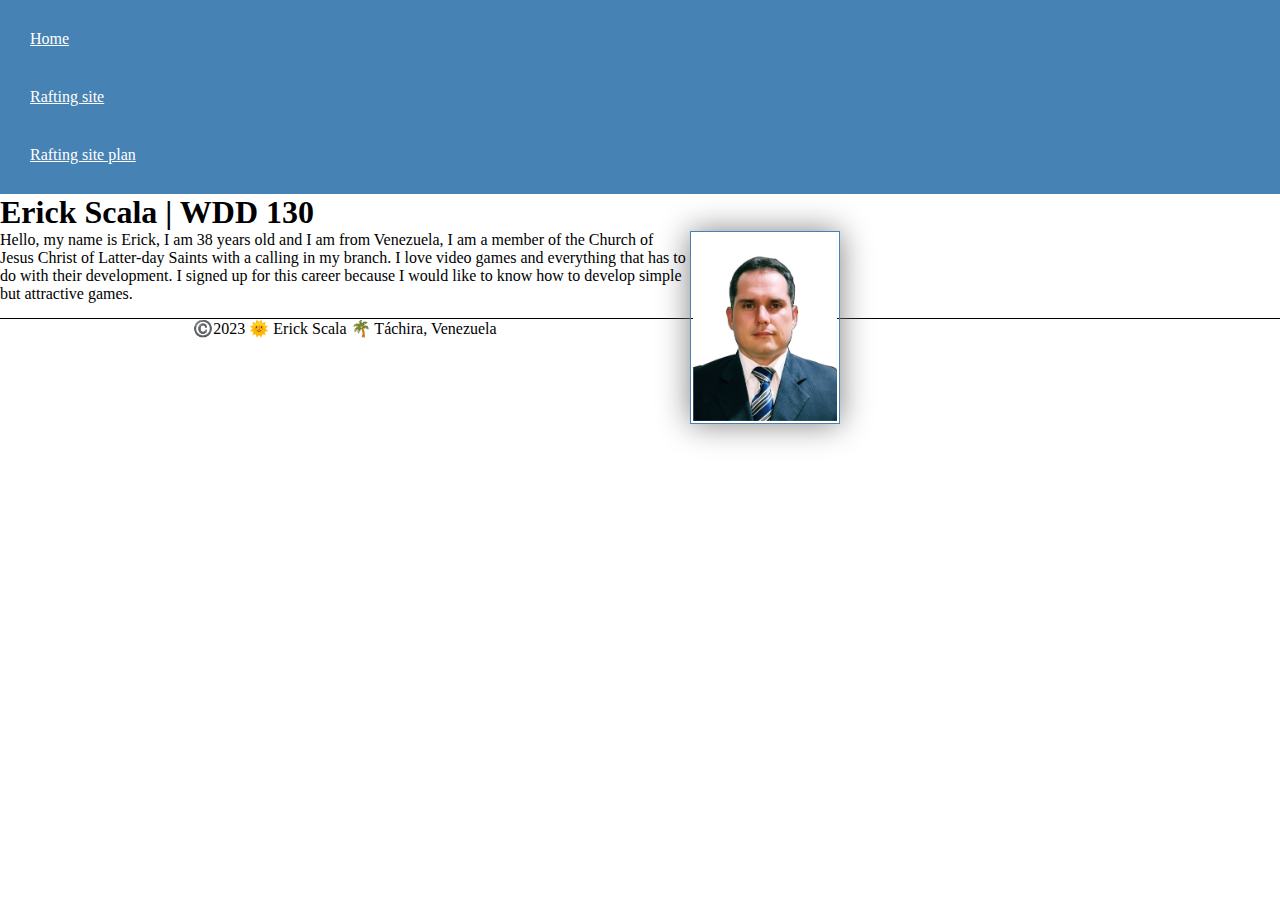
<file: index.html>
<!doctype html>
<html lang="en-US">
  <head>
    <link rel="stylesheet" href="styles/styles.css">
    <meta charset="utf-8" />
    <meta name="viewport" content="width=device-width, initial-scale=1">
    <title>Erick Scala | WDD 130</title>
  </head>
  <body>
    <header>
      <nav>
        <a href="#">Home</a>
        <a href="wwr/">Rafting site</a>
        <a href="wwr/site-plan-rafting.html">Rafting site plan</a>
      </nav>
    </header>
    <main>
      <h1>Erick Scala | WDD 130</h1>
      <img src="images/profile.jpg" width="200" alt="My test image" >
      <p>Hello, my name is Erick, I am 38 years old and I am from Venezuela, I am a member of the Church of Jesus Christ of Latter-day Saints with a calling in my branch. I love video games and everything that has to do with their development. I signed up for this career because I would like to know how to develop simple but attractive games.</p>
    </main>
    <footer>
      <p>©️2023 🌞 Erick Scala 🌴 Táchira, Venezuela</p>
    </footer>
  </body>
</html>
</file>
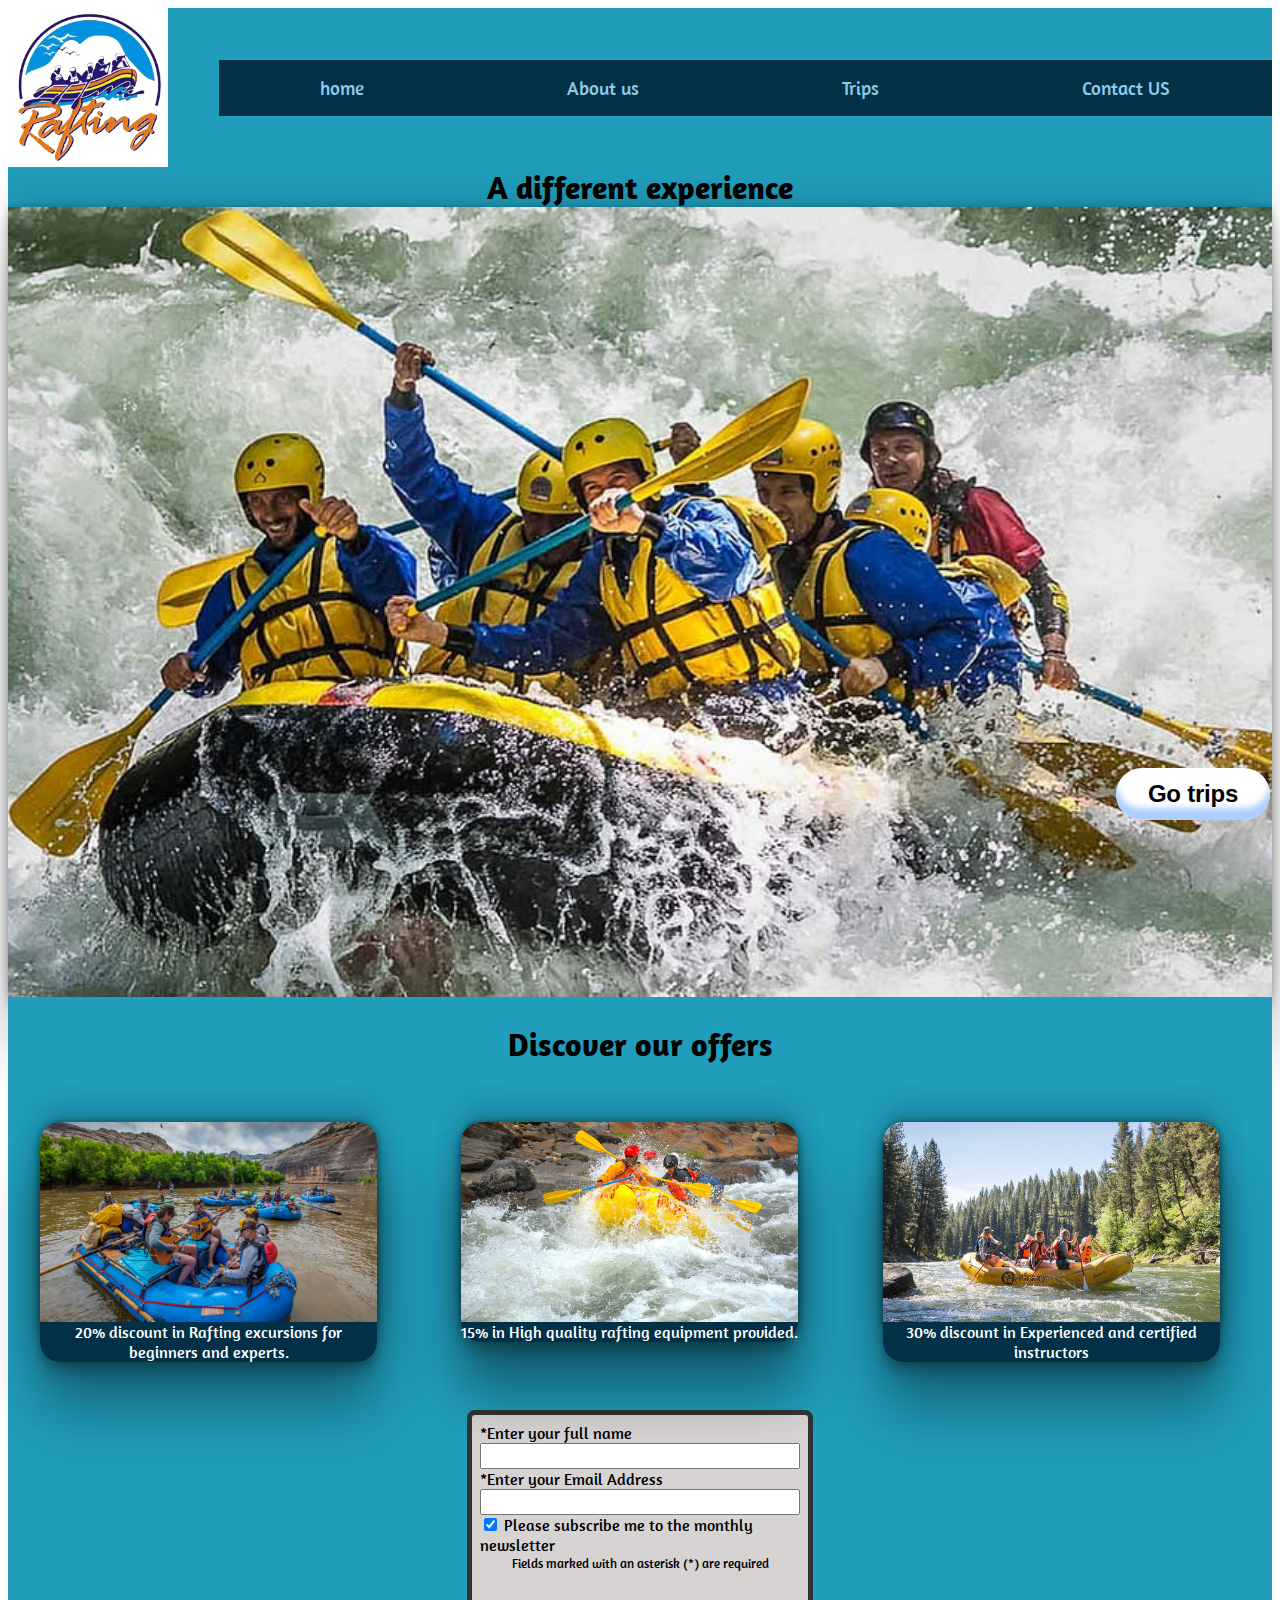
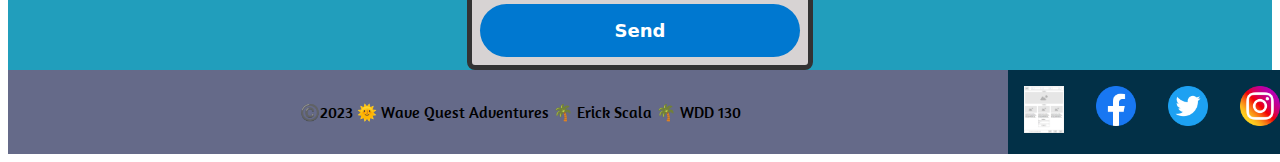
<file: wwr/index.html>
<!doctype html>
<html lang="en-US">

<head>
  <meta charset="utf-8">
  <meta name="viewport" content="width=device-width, initial-scale=1">
  <title>"About-Wave Quest Adventures"</title>
  <meta name="description" content="Eric Scala BYU Idaho student Web Fundamentals course Rafting Site">
  <meta name="author" content="Erick Scala">
  <link rel="stylesheet" href="styles/rafting.css">
</head>

<body>
  <header>
    <img src="images/raftinglogo.png" alt="Hero Image">
    <nav>
      <a href="index.html">home</a>
      <a href="about.html">About us</a>
      <a href="trips.html">Trips</a>
      <a href="contact.html">Contact US</a>
    </nav>
  </header>
  <main>
    <section class="main-banner">
      <h1>A different experience</h1>
      <img src="images/desktop-wallpaper-white-water-rafting-6-rafting.jpg" alt="Index Image">
    </section>
    <section class="offers">
      <h2>Discover our offers</h2>
      <figure>
        <img src="images/imgindex1.jpg" alt="Rafting Offers">
        <figcaption>20% discount in Rafting excursions for beginners and experts.</figcaption>
      </figure>
      <figure>
        <img src="images/imgindex2.jpg" alt="Rafting Offers">
        <figcaption>15% in High quality rafting equipment provided.</figcaption>
      </figure>
      <figure>
        <img src="images/imgindex3.jpg" alt="Rafting Offers">
        <figcaption>30% discount in Experienced and certified instructors</figcaption>
      </figure>
    </section>
    <section class="subscribe">
      <form action="/submit-quiz" method="post" class="newform">
        <label for="fullname"><span>*</span>Enter your full name</label>
        <input type="text" id="fullname" name="fullname" required>
        <label for="email"><span>*</span>Enter your Email Address</label>
        <input type="email" id="email" name="email" required>
        <div>
          <input type="checkbox" id="subscribe" name="subscribe" value="subscribe" checked>
          <label for="subscribe"> Please subscribe me to the monthly newsletter</label>
        </div>
        <span class="warn">Fields marked with an asterisk (*) are required </span>
        <button type="submit">Send</button>
      </form>
      <button class="button-73" role="button" onclick="location.href='trips.html';">Go trips</button>
    </section>
  </main>
  <footer>
    <p>©️2023 🌞 Wave Quest Adventures 🌴 Erick Scala 🌴 WDD 130</p>
    <nav class="sociallinks">
      <a href="images/wireframehome.png"> <img src="images/wireframehome.png" alt="wireframehome"></a>
      <a href="https://facebook.com"> <img src="images/facebook.png" alt="facebook"></a>
      <a href="https://twitter.com"><img src="images/twitter.png" alt="twitter"></a>
      <a href="https://instagram.com"><img src="images/instagram.png" alt="instagram"></a>
    </nav>
  </footer>
</body>

</html>
</file>
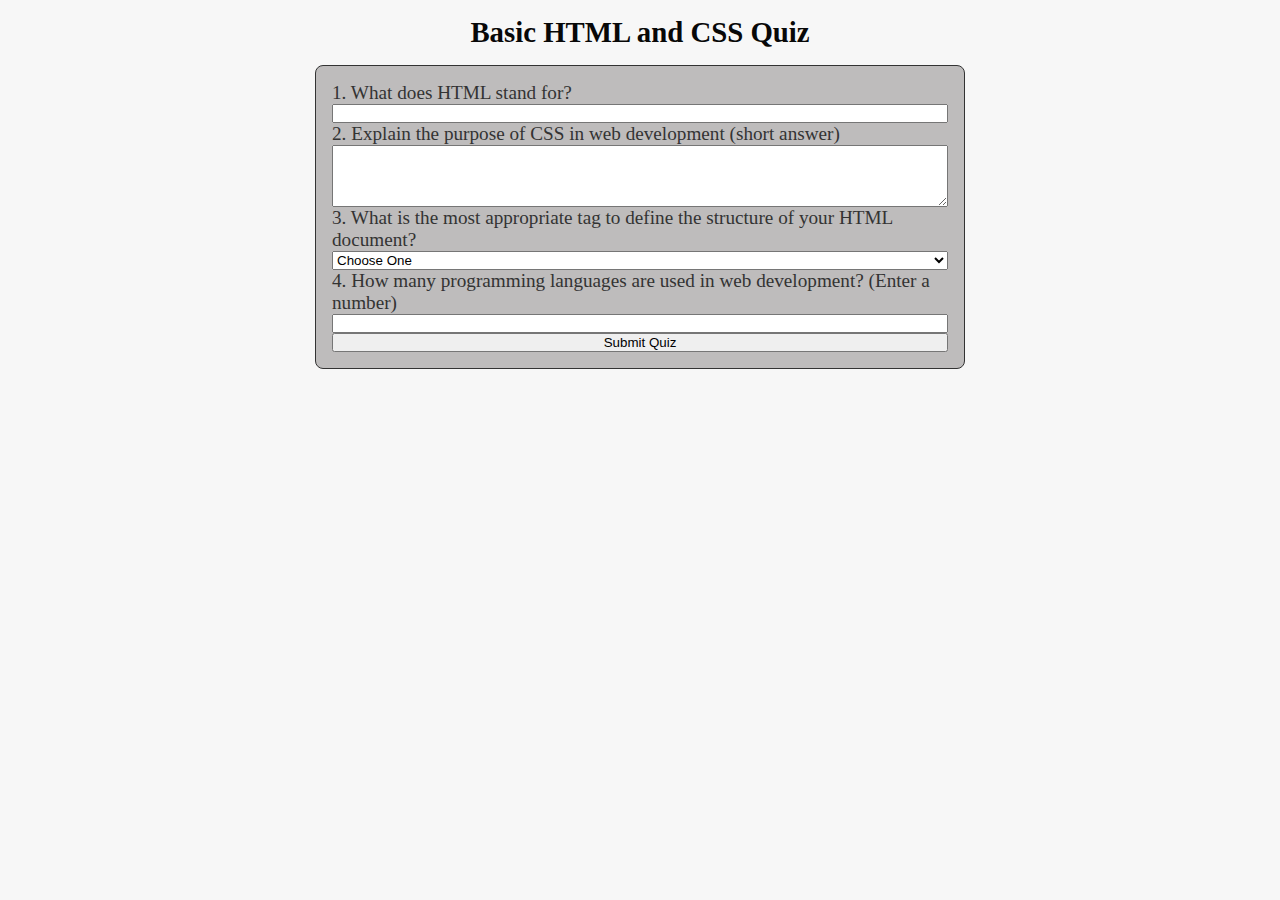
<file: quiz.html>
<!DOCTYPE html>
<html lang="en">
<head>
  <meta charset="UTF-8">
  <meta name="viewport" content="width=device-width, initial-scale=1.0">
  <meta name="description" content="Eric Scala BYU Idaho student Web Fundamentals course quiz.html">
  <meta name="author" content="Erick Scala">
  <title>HTML and CSS Quiz</title>
  <link rel="stylesheet" href="styles/quiz.css">
</head>
<body>
  <h1>Basic HTML and CSS Quiz</h1>
  <form action="/submit-quiz" method="post">
      <label for="q1"><span>1.</span> What does HTML stand for?</label>
      <input type="text" id="q1" name="q1">

      <label for="q2"><span>2.</span> Explain the purpose of CSS in web development (short answer)</label>
      <textarea id="q2" name="q2" rows="4" cols="50"></textarea>
    
      <label for="q3"><span>3.</span> What is the most appropriate tag to define the structure of your HTML document?</label>
      <select id="q3" name="q3">
        <option value="" selected disabled>Choose One</option>
        <option value="div">div</option>
        <option value="section">section</option>
        <option value="article">DOCTYPE html</option>
      </select>
    
      <label for="q4"><span>4.</span> How many programming languages are used in web development? (Enter a number)</label>
      <input type="number" id="q4" name="q4">
      <button type="submit">Submit Quiz</button>
  </form>
</body>
</html>
</file>
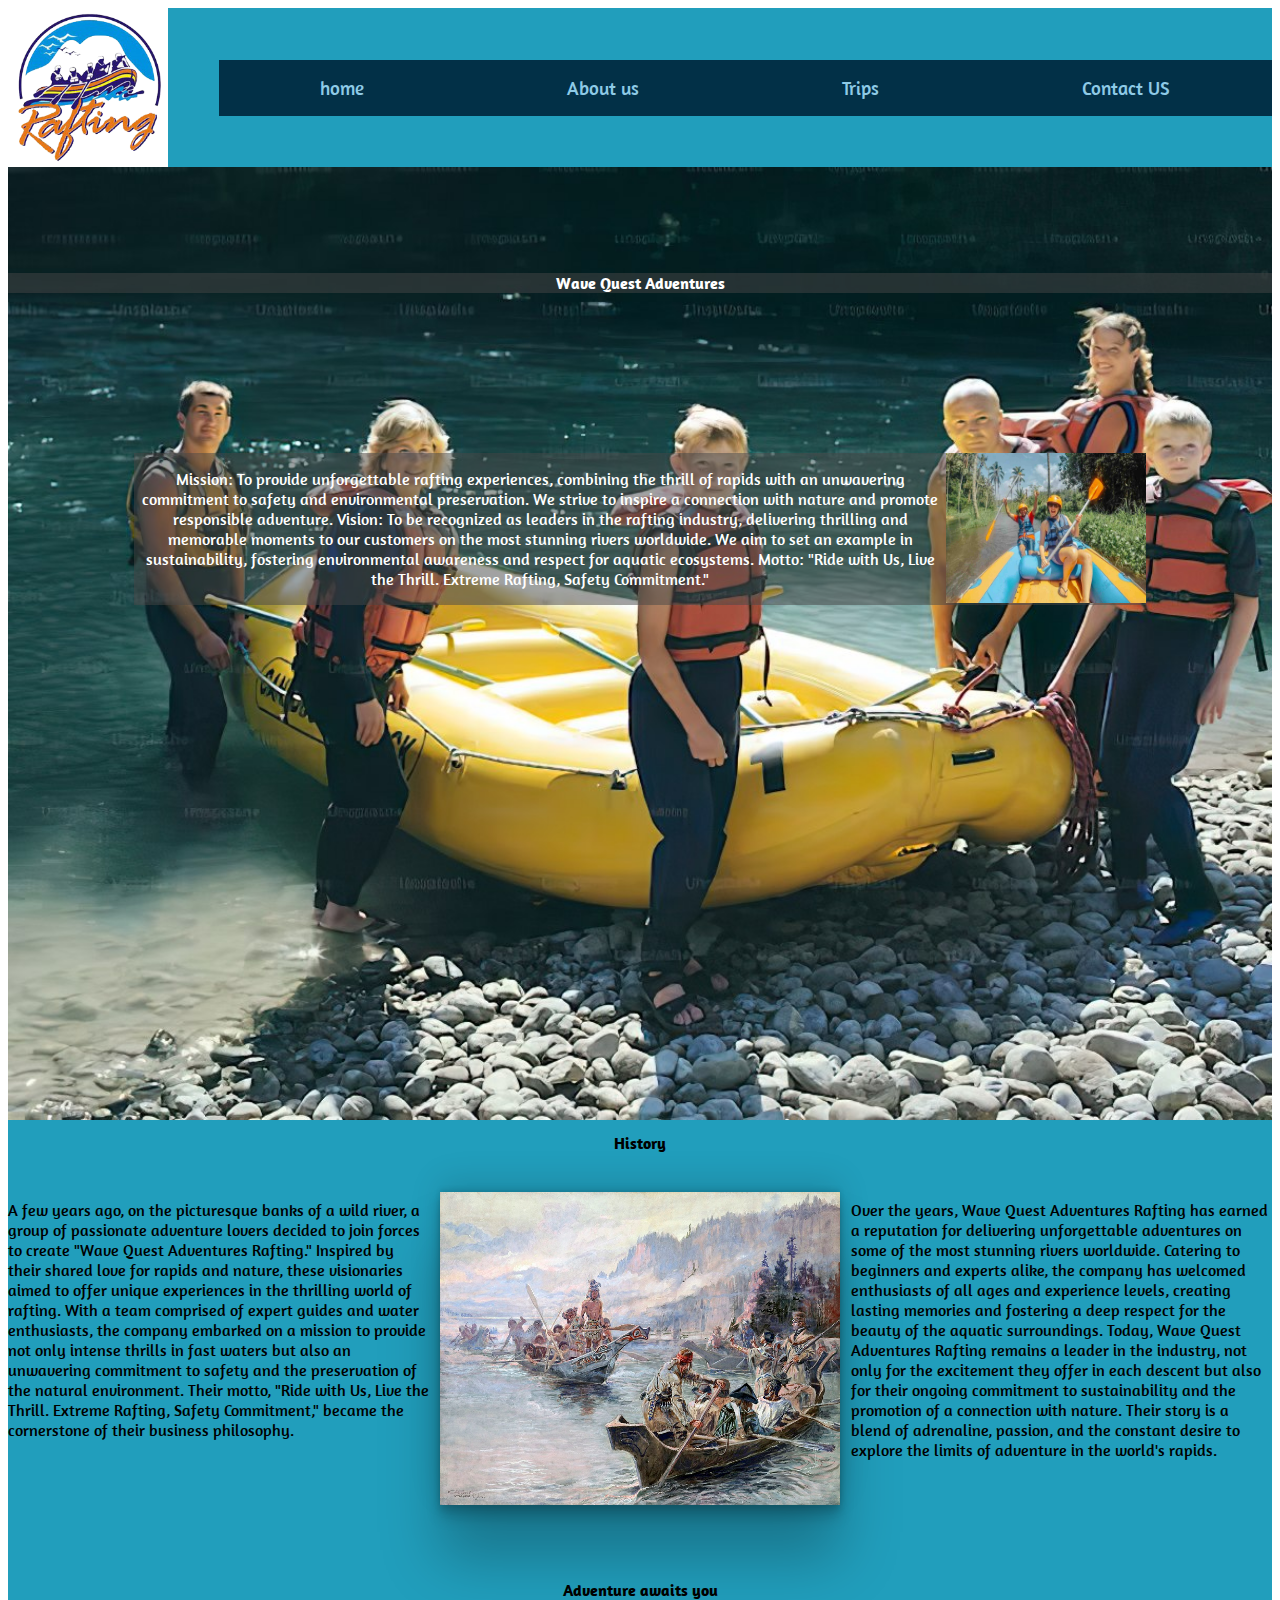
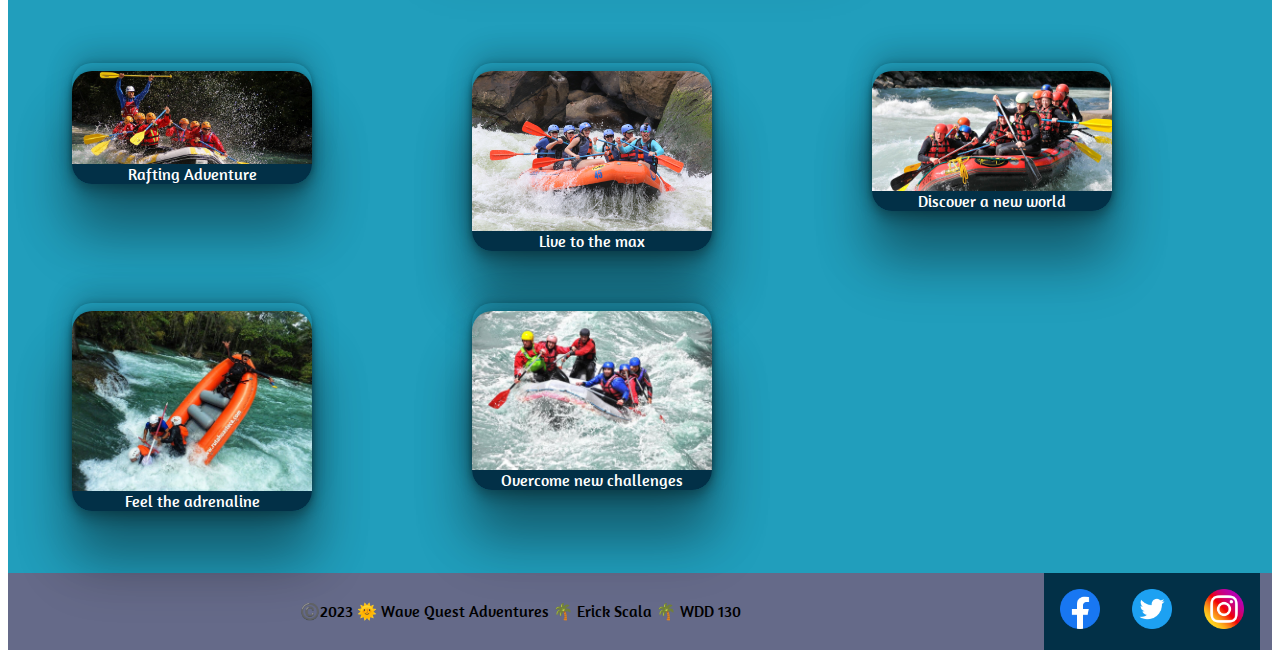
<file: wwr/about.html>
<!doctype html>
<html lang="en-US">

<head>
  <meta charset="utf-8">
  <meta name="viewport" content="width=device-width, initial-scale=1">
  <title>"About-Wave Quest Adventures"</title>
  <meta name="description" content="Eric Scala BYU Idaho student Web Fundamentals course Rafting Site">
  <meta name="author" content="Erick Scala">
  <link rel="stylesheet" href="styles/rafting.css">
</head>

<body>
  <header>
    <img src="images/raftinglogo.png" alt="Hero Image">
    <nav>
      <a href="index.html">home</a>
      <a href="about.html">About us</a>
      <a href="trips.html">Trips</a>
      <a href="contact.html">Contact US</a>
    </nav>
  </header>
  <main>
    <div class="hero">
      <img src="images/rafting.jpeg" alt="Hero Image">
      <h1>Wave Quest Adventures</h1>
      <article>
        <img src="images/Bali-river-rafting-happy-guests.jpg" alt="Hero Image">
        <p>
          Mission:
          To provide unforgettable rafting experiences, combining the thrill of rapids with an unwavering commitment to
          safety and environmental preservation. We strive to inspire a connection with nature and promote responsible
          adventure.

          Vision:
          To be recognized as leaders in the rafting industry, delivering thrilling and memorable moments to our
          customers on the most stunning rivers worldwide. We aim to set an example in sustainability, fostering
          environmental awareness and respect for aquatic ecosystems.

          Motto:
          "Ride with Us, Live the Thrill. Extreme Rafting, Safety Commitment."
        </p>
      </article>
    </div>
    <section class="history">
      <h2>History</h2>

      <p>
        A few years ago, on the picturesque banks of a wild river, a group of passionate adventure lovers decided to
        join forces to create "Wave Quest Adventures Rafting." Inspired by their shared love for rapids and nature,
        these visionaries aimed to offer unique experiences in the thrilling world of rafting.

        With a team comprised of expert guides and water enthusiasts, the company embarked on a mission to provide not
        only intense thrills in fast waters but also an unwavering commitment to safety and the preservation of the
        natural environment. Their motto, "Ride with Us, Live the Thrill. Extreme Rafting, Safety Commitment," became
        the cornerstone of their business philosophy. </p>
      <img src="images/Lewis_and_clark-expedition.jpg" alt="Hero Image">
      <p>
        Over the years, Wave Quest Adventures Rafting has earned a reputation for delivering unforgettable adventures on
        some of the most stunning rivers worldwide. Catering to beginners and experts alike, the company has welcomed
        enthusiasts of all ages and experience levels, creating lasting memories and fostering a deep respect for the
        beauty of the aquatic surroundings.

        Today, Wave Quest Adventures Rafting remains a leader in the industry, not only for the excitement they offer in
        each descent but also for their ongoing commitment to sustainability and the promotion of a connection with
        nature. Their story is a blend of adrenaline, passion, and the constant desire to explore the limits of
        adventure in the world's rapids.</p>

    </section>
    <section class="trips">
      <h2>Adventure awaits you</h2>
      <figure>
        <img src="images/rafting-2.jpg" alt="rafting adventure">
        <figcaption>Rafting Adventure</figcaption>
      </figure>
      <figure>
        <img src="images/rafting-3.jpg" alt="Hero Image">
        <figcaption>Live to the max</figcaption>
      </figure>
      <figure>
        <img src="images/rafting-4.jpg" alt="Hero Image">
        <figcaption>Discover a new world</figcaption>
      </figure>
      <figure>
        <img src="images/rafting-5.jpeg" alt="Hero Image">
        <figcaption>Feel the adrenaline</figcaption>
      </figure>
      <figure>
        <img src="images/rafting-6.jpg" alt="Hero Image">
        <figcaption>Overcome new challenges</figcaption>
      </figure>
    </section>
  </main>

  <footer>
    <p>©️2023 🌞 Wave Quest Adventures 🌴 Erick Scala 🌴 WDD 130</p>
    <nav class="sociallinks">
      <a href="https://facebook.com"> <img src="images/facebook.png" alt="facebook"></a>
      <a href="https://twitter.com"><img src="images/twitter.png" alt="twitter"></a>
      <a href="https://instagram.com"><img src="images/instagram.png" alt="instagram"></a>
    </nav>
  </footer>
</body>

</html>
</file>
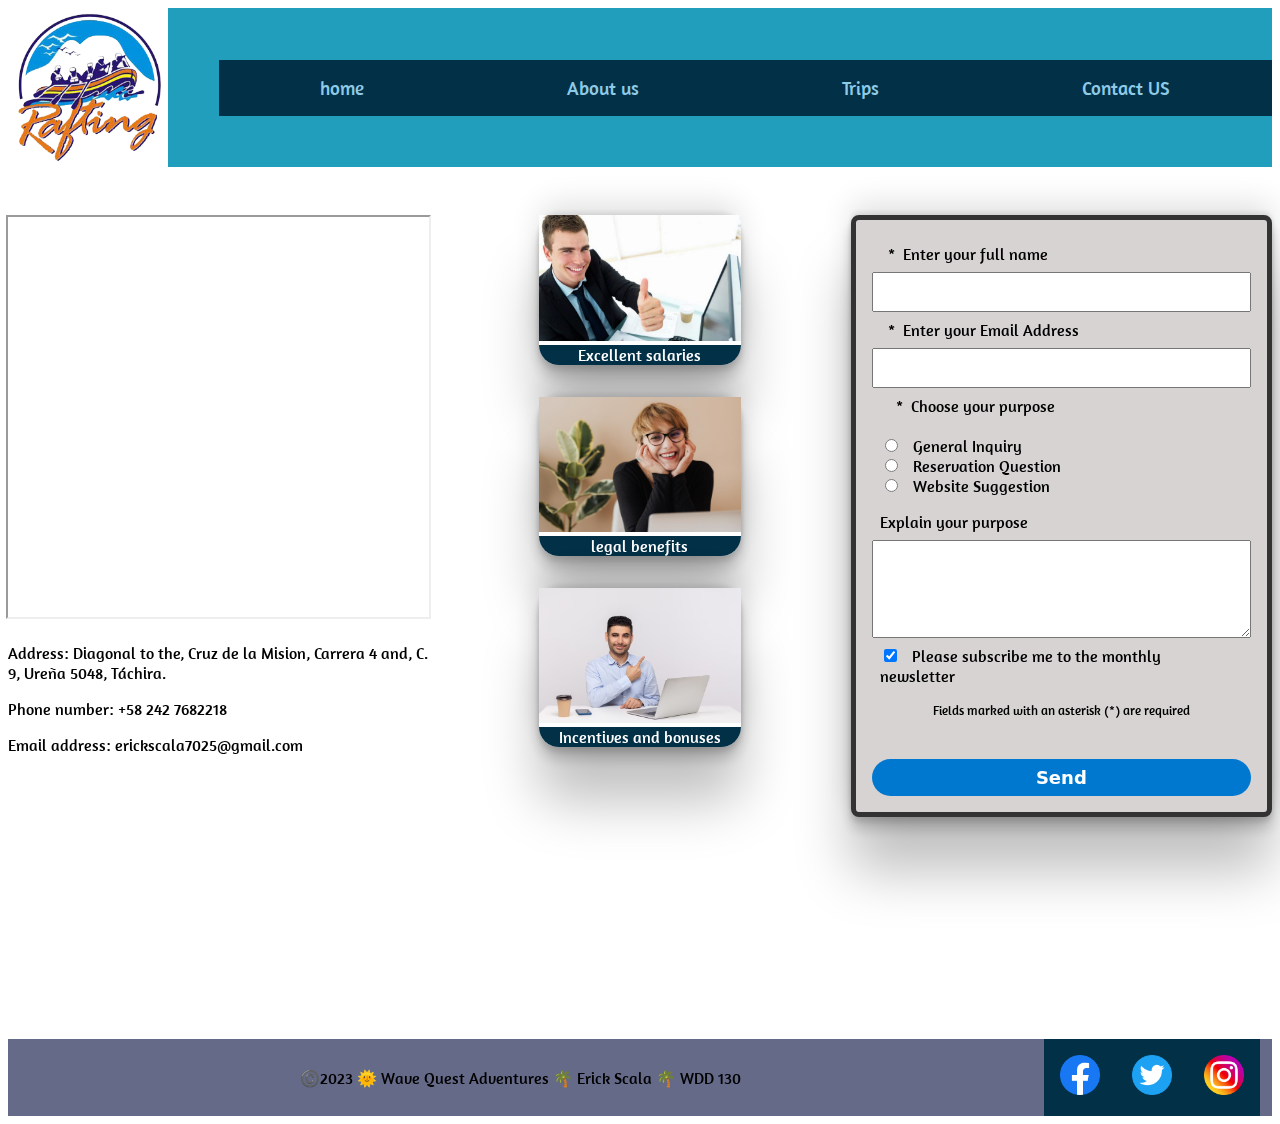
<file: wwr/contact.html>
<!doctype html>
<html lang="en-US">
  <head>
    <meta charset="utf-8">
    <meta name="viewport" content="width=device-width, initial-scale=1">
    <title>"Contact-Wave Quest Adventures"</title>
    <meta name="description" content="Eric Scala BYU Idaho student Web Fundamentals course contact.html">
    <meta name="author" content="Erick Scala">
    <link rel="stylesheet" href="styles/rafting.css">


  </head>
  <body>
    <header>
        <img src="images/raftinglogo.png" alt="Hero Image">
        <nav>
            <a href="index.html">home</a>
            <a href="about.html">About us</a>
            <a href="trips.html">Trips</a>
            <a href="contact.html">Contact US</a>
          </nav>
    </header>
    <main class="all">
      <div class="information">
        <iframe src="https://www.google.com/maps/embed?pb=!1m10!1m8!1m3!1d13292.190824865154!2d-72.45032006379459!3d7.916785845413801!3m2!1i1024!2i768!4f13.1!5e0!3m2!1ses!2sve!4v1701565155520!5m2!1ses!2sve" allowfullscreen="" loading="lazy" referrerpolicy="no-referrer-when-downgrade"></iframe>
        <div class="address">
          <p>Address: Diagonal to the, Cruz de la Mision, Carrera 4 and, C. 9, Ureña 5048, Táchira.</p>
          <p>Phone number: +58 242 7682218</p>
          <p>Email address: erickscala7025@gmail.com</p>
        </div>
      </div>
      <div class="employ">
        <figure><img src="images/15048915173238.jpg"><figcaption>Excellent salaries</figcaption></figure>
        <figure><img src="images/colaborador-post-1024x683.jpg"><figcaption>legal benefits</figcaption></figure>
        <figure><img src="images/employer.avif"><figcaption>Incentives and bonuses</figcaption></figure>
      </div>
      <form action="/submit-quiz" method="post" class="form">
        <label for="fullname"><span>*</span>Enter your full name</label>
        <input type="text" id="fullname" name="fullname" required>
        <label for="email"><span>*</span>Enter your Email Address</label>
        <input type="email" id="email" name="email" required>
      <div>
        <label><span>*</span>Choose your purpose</label>
        <br><br>
      <input type="radio" id="generalinquiry" name="purpose" value="generalinquiry" required>
      <label for="generalinquiry">General Inquiry</label><br>
      <input type="radio" id="reservationquestion" name="purpose" value="reservationquestion">
      <label for="reservationquestion">Reservation Question</label><br>
      <input type="radio" id="websitesuggestion" name="purpose" value="websitesuggestion">
      <label for="websitesuggestion">Website Suggestion</label>
      </div>
        <label for="message">Explain your purpose</label>
        <textarea id="message" name="message" rows="4" cols="50"></textarea>
        <div>
        <input type="checkbox" id="subscribe" name="subscribe" value="subscribe" checked>
        <label for="subscribe"> Please subscribe me to the monthly newsletter</label>
        </div>
        <span class="warn">Fields marked with an asterisk (*) are required </span>
        <button type="submit">Send</button>
    </form>
    </main>
    <footer>
      <p>©️2023 🌞 Wave Quest Adventures 🌴 Erick Scala 🌴 WDD 130</p>
      <nav class="sociallinks">
        <a href="https://facebook.com"> <img src="images/facebook.png" alt="facebook"></a>
        <a href="https://twitter.com"><img src="images/twitter.png" alt="twitter"></a>
        <a href="https://instagram.com"><img src="images/instagram.png" alt="instagram"></a>
      </nav>
    </footer>
  </body>
</html>
</file>
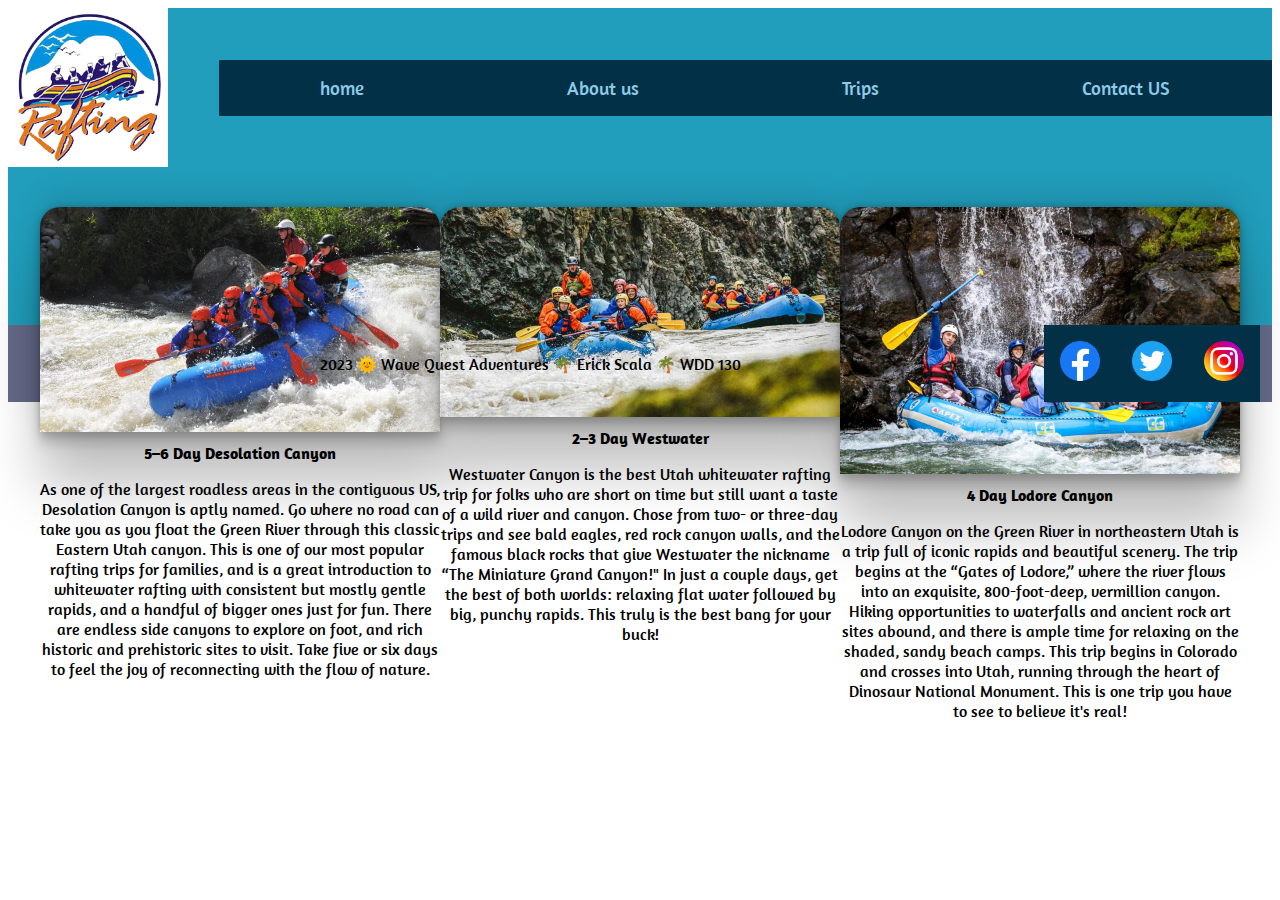
<file: wwr/trips.html>
<!doctype html>
<html lang="en-US">

<head>
  <meta charset="utf-8">
  <meta name="viewport" content="width=device-width, initial-scale=1">
  <title>"About-Wave Quest Adventures"</title>
  <meta name="description" content="Eric Scala BYU Idaho student Web Fundamentals course Rafting Site">
  <meta name="author" content="Erick Scala">
  <link rel="stylesheet" href="styles/rafting.css">
</head>

<body>
  <header>
    <img src="images/raftinglogo.png" alt="Hero Image">
    <nav>
      <a href="index.html">home</a>
      <a href="about.html">About us</a>
      <a href="trips.html">Trips</a>
      <a href="contact.html">Contact US</a>
    </nav>
  </header>
  <main>
    <section class="trips">
      <div class="trip">
        <img src="images/trip1.webp" alt="Trip Image">
        <div>
          <h1>5–6 Day Desolation Canyon</h1>
          <p>As one of the largest roadless areas in the contiguous US, Desolation Canyon is aptly named. Go where no
            road can take
            you as you float the Green River through this classic Eastern Utah canyon. This is one of our most popular
            rafting trips
            for families, and is a great introduction to whitewater rafting with consistent but mostly gentle rapids,
            and a handful
            of bigger ones just for fun. There are endless side canyons to explore on foot, and rich historic and
            prehistoric sites
            to visit. Take five or six days to feel the joy of reconnecting with the flow of nature.</p>
        </div>
      </div>
      <div class="trip">
        <img src="images/trip2.jpg" alt="Trip Image">
        <div>
          <h1>2–3 Day Westwater</h1>
          <p>Westwater Canyon is the best Utah whitewater rafting trip for folks who are short on time but still want a
            taste of a
            wild river and canyon. Chose from two- or three-day trips and see bald eagles, red rock canyon walls, and
            the famous
            black rocks that give Westwater the nickname “The Miniature Grand Canyon!" In just a couple days, get the
            best of both
            worlds: relaxing flat water followed by big, punchy rapids. This truly is the best bang for your buck!</p>
        </div>
      </div>
      <div class="trip">
        <img src="images/trip3.jpg" alt="Trip Image">
        <div>
          <h1>4 Day Lodore Canyon</h1>
          <p>Lodore Canyon on the Green River in northeastern Utah is a trip full of iconic rapids and beautiful
            scenery. The trip
            begins at the “Gates of Lodore,” where the river flows into an exquisite, 800-foot-deep, vermillion canyon.
            Hiking
            opportunities to waterfalls and ancient rock art sites abound, and there is ample time for relaxing on the
            shaded, sandy
            beach camps. This trip begins in Colorado and crosses into Utah, running through the heart of Dinosaur
            National
            Monument. This is one trip you have to see to believe it's real!</p>
        </div>
      </div>
    </section>

  </main>
  <footer>
    <p>©️2023 🌞 Wave Quest Adventures 🌴 Erick Scala 🌴 WDD 130</p>
    <nav class="sociallinks">
      <a href="https://facebook.com"> <img src="images/facebook.png" alt="facebook"></a>
      <a href="https://twitter.com"><img src="images/twitter.png" alt="twitter"></a>
      <a href="https://instagram.com"><img src="images/instagram.png" alt="instagram"></a>
    </nav>
  </footer>

</body>

</html>
</file>
<file: styles/styles.css>
*{
    margin: 0;
    padding: 0;
    box-sizing: border-box;
}
/* Class Selectors */
.box {
    margin:  1rem;
    border: 1px solid rgba(0,0,0,.1);
    padding: 1rem;
    background-color: #ddd;
    color: #000;
}

aside {
    width: 20rem;
    text-align: center;
}

nav {
    background-color: steelblue;
    padding: 10px;
}
nav a {
    color: white;
    display: block;
    padding: 20px;
}
ha1 {
    color: steelblue;
}
img {
    width: 150px;
    height: auto;
    border: 1px solid steelblue;
    padding: 2px;
    box-shadow: 0 0 30px gray;
}
p {
    padding: 0;
}
main {
    max-width: 840px;
}
main img {
    float: right;
}
aside {
    position:relative;
    width: 20rem;
    margin: 1rem;
    border: 1px solid rgba(0, 0, 0, 0.2);
    padding: 1rem;
    background-color: #eee;
    color: #333;
    text-align: center;

}
aside h2 {
    position:absolute;
    top: 47px;
    left: 150px;
}
aside img {
    width: 200px;
    height: auto;
    }
main img {
    width: 150px;
    height: auto;
}
footer {
    margin-top: 15px;
    border-top: 1px solid #000;
    text-align: center;
}
</file>
<file: wwr/styles/rafting.css>
@import url("https://fonts.googleapis.com/css2?family=Amaranth&family=Secular+One&display=swap");

:root {
  --primary-color: #023047;
  --secondary-color: #219ebc;
  --accent1-color: #8ecae6;
  --accent2-color: #ffb703;
  --contrast-color: #fb8500;

  --heading-font: "Amaranth", sans-serif;
  --paragraph-font: "Amaranth", sans-serif;
  --nav-background-color: var(--primary-color);
  --nav-link-color: var(--accent1-color);
  --nav-hover-link-color: var(--accent2-color);
  --nav-hover-background-color: var(--primary-color);
  --font-color: var(--accent1-color);
}
* {
  text-decoration: none;
  font-family: var(--paragraph-font);
  font-size: 1em;
}
.hero {
  position: relative;
}
.hero img {
  display: block;
  width: 100%;
  height: auto;
}

.hero h1 {
  position: absolute;
}
.hero article {
  position: absolute;
  left: 0;
  right: 0;
  margin-left: auto;
  margin-right: auto;
  top: 30%;
  background-color: #48484881;
  color: white;
  width: 80%;
  text-align: center;
}

.hero article img {
  width: 200px;
  height: 150px;
  float: right;
}

.hero h1 {
  position: absolute;
  left: 0;
  right: 0;
  margin-left: auto;
  margin-right: auto;
  top: 10%;
  background-color: #48484881;
  color: white;
  width: 100%;
  text-align: center;
}

section img {
  box-shadow: rgba(0, 0, 0, 0.25) 0px 54px 55px,
    rgba(0, 0, 0, 0.12) 0px -12px 30px, rgba(0, 0, 0, 0.12) 0px 4px 6px,
    rgba(0, 0, 0, 0.17) 0px 12px 13px, rgba(0, 0, 0, 0.09) 0px -3px 5px;
  display: block;
  width: 400px;
  height: auto;
  margin-top: 8px;
}

footer {
  display: grid;
  grid-template-columns: 5fr 15rem;
  align-items: center;
  background-color: rgb(101, 106, 137);
  justify-items: center;
  justify-content: end;
}
footer img {
  width: 40px;
  height: auto;
}

header {
  display: grid;
  grid-template-columns: 1fr 5fr;
  align-items: center;
  background-color: var(--secondary-color);
}

header img {
  width: 10rem;
  background-color: white;
  top: 20%;
}

nav {
  display: flex;
  justify-content: space-around;
}

nav {
  background-color: var(--nav-background-color);
  font-size: 1.2rem;
  display: flex;
}
nav a {
  display: block;
  color: var(--nav-link-color);
  text-decoration: none;
  padding: 1rem;
}
nav a:link,
nav a:visited {
  color: var(--nav-link-color);
}
nav a:hover {
  color: var(--nav-hover-link-color);
  background-color: var(--nav-hover-background-color);
}

.all {
  display: grid;
  grid-template-columns: 1fr 1fr 1fr;
  justify-items: center;
  align-items: start;
  margin: 1rem 0;
}
.information {
  display: grid;
  grid-template-rows: 1fr 1fr;
  justify-items: center;
  align-items: center;
  margin-top: 2rem;
}
.address {
  margin-top: 0.5rem;
  align-self: start;
}
iframe {
  height: 400px;
  width: 100%;
}
.employ {
  display: grid;
  justify-items: center;
  text-align: center;
  width: 80%;
}
.employ img {
  width: 100%;
}

.history {
  display: grid;
  grid-template-rows: 4rem 1fr 30px;
  grid-template-columns: 1fr 1fr 1fr;
  justify-items: center;
  background-color: var(--secondary-color);
}
.history h2 {
  grid-column: 1 / 4;
  text-align: center;
}
.trips {
  display: grid;
  grid-template-columns: repeat(3, 1fr);
  background-color: var(--secondary-color);
  text-align: center;
  grid-template-rows: 4rem 1fr 1fr 30px;
}
.trips h2 {
  grid-column: 1 / 4;
  text-align: center;
}
.trips img {
  width: 100%;
  border-radius: 20px 20px 0px 0px;
  -webkit-border-radius: 20px 20px 0px 0px;
  -moz-border-radius: 20px 20px 0px 0px;
  -ms-border-radius: 20px 20px 0px 0px;
  -o-border-radius: 20px 20px 0px 0px;
}

figcaption {
  background-color: #023047;
  color: white;
  border-radius: 0px 0px 20px 20px;
  -webkit-border-radius: 0px 0px 20px 20px;
  -moz-border-radius: 0px 0px 20px 20px;
  -ms-border-radius: 0px 0px 20px 20px;
  -o-border-radius: 0px 0px 20px 20px;
}
figure,
.form {
  box-shadow: rgba(0, 0, 0, 0.25) 0px 54px 55px,
    rgba(0, 0, 0, 0.12) 0px -12px 30px, rgba(0, 0, 0, 0.12) 0px 4px 6px,
    rgba(0, 0, 0, 0.17) 0px 12px 13px, rgba(0, 0, 0, 0.09) 0px -3px 5px;
  border-radius: 20px 20px 20px 20px;
  margin: auto 2rem;
  max-width: 100%;
}
figure {
  margin-top: 2rem;
  width: 60%;
}

.form {
  margin: 2rem 0;
  padding: 1rem;
  border: 5px solid #333;
  border-radius: 0.5rem;
  background-color: #d7d3d3;
  display: grid;
  grid-template-columns: 1fr;
}

.newform {
  margin: 2rem 0;
  padding: 1rem;
  border: 5px solid #333;
  border-radius: 0.5rem;
  background-color: #d7d3d3;
  display: grid;
  grid-template-columns: 1fr;
}
.newform {
  padding: 0.5rem;
}
.form * {
  padding: 0.5rem;
}
button {
  background-color: #0078d0;
  border: 0;
  border-radius: 56px;
  color: #fff;
  cursor: pointer;
  margin-top: 2rem;
  font-family: system-ui, -apple-system, system-ui, "Segoe UI", Roboto, Ubuntu,
    "Helvetica Neue", sans-serif;
  font-size: 18px;
  font-weight: 600;
  padding: 16px;
  text-align: center;
  text-decoration: none;
  transition: all 0.3s;
  user-select: none;
  -webkit-user-select: none;
  touch-action: manipulation;
}
button:hover {
  box-shadow: rgba(255, 255, 255, 0.2) 0 3px 15px inset,
    rgba(0, 0, 0, 0.1) 0 3px 5px, rgba(0, 0, 0, 0.1) 0 10px 13px;
  transform: scale(1.01);
  -webkit-transform: scale(1.01);
  -moz-transform: scale(1.01);
  -ms-transform: scale(1.01);
  -o-transform: scale(1.01);
}
.warn {
  font-size: smaller;
  text-align: center;
}
.main-banner h1 {
  text-align: center;
  font-size: xx-large;
  background: var(--secondary-color);
  margin: 0;
}

.main-banner img {
  width: 100%;
  margin: 0;
}
.offers {
  display: grid;
  grid-template-columns: repeat(3, 1fr);
  background-color: var(--secondary-color);
  text-align: center;
  padding-bottom: 3rem;
}
.offers h2 {
  grid-column: 1 / 4;
  text-align: center;
  font-size: xx-large;
}
.offers figure img {
  width: 100%;
  height: 200px;
  object-fit: cover;
  border-radius: 20px 20px 0 0;
  margin: 0;
  -webkit-border-radius: 20px 20px 0 0;
  -moz-border-radius: 20px 20px 0 0;
  -ms-border-radius: 20px 20px 0 0;
  -o-border-radius: 20px 20px 0 0;
}
.offers figure {
  width: 80%;
}
.subscribe {
  background: var(--secondary-color);
}
.subscribe form {
  width: 20rem;
  margin: auto;
}
.button-73 {
  appearance: none;
  background-color: #ffffff;
  border-radius: 40em;
  border-style: none;
  box-shadow: #adcfff 0 -12px 6px inset;
  box-sizing: border-box;
  color: #000000;
  cursor: pointer;
  display: inline-block;
  font-family: -apple-system, sans-serif;
  font-size: 1.2rem;
  font-weight: 700;
  letter-spacing: -0.24px;
  margin: 0;
  outline: none;
  padding: 1rem 1.3rem;
  quotes: auto;
  text-align: center;
  text-decoration: none;
  transition: all 0.15s;
  user-select: none;
  -webkit-user-select: none;
  touch-action: manipulation;
  position: fixed;
  bottom: 80px;
  right: 10px;
}

.button-73:hover {
  background-color: #ffc229;
  box-shadow: #ff6314 0 -6px 8px inset;
  transform: scale(1.125);
}

.button-73:active {
  transform: scale(1.025);
}

@media (min-width: 768px) {
  .button-73 {
    font-size: 1.5rem;
    padding: 0.75rem 2rem;
  }
}
.trips {
  display: grid;
  grid-template-columns: 1fr 1fr 1fr;
  padding: 2rem;
}
</file>
<file: styles/quiz.css>
@import url('https://fonts.googleapis.com/css2?family=Amaranth&family=Secular+One&display=swap');

* {
    margin: 0;
    padding: 0;
    box-sizing: border-box;
  /*  border: 1px solid blue;*/
}
body {
    font-family: Georgia, 'Times New Roman', Times, serif;
    font-size: 1.2em;
    color: #333;
    background-color: #f7f7f7;
}
head {
    margin: auto;
    width: 650px;
}
h1 {
    margin: 1rem;
    font-size: 1.5em;
    color: rgb(8, 8, 8);
    text-align: center;
}
form {
    width: 650px;
    margin: auto;
    padding: 1rem;
    border: 1px solid #333;
    border-radius: 0.5rem;
    background-color: #bebcbc;
    display: grid;
}
fieldset {
    display: grid;
    grid-gap: .5rem;
    margin: 1rem;
    border: 1px solid rgb(16, 16, 135);
    padding: 1rem;
}
</file>
